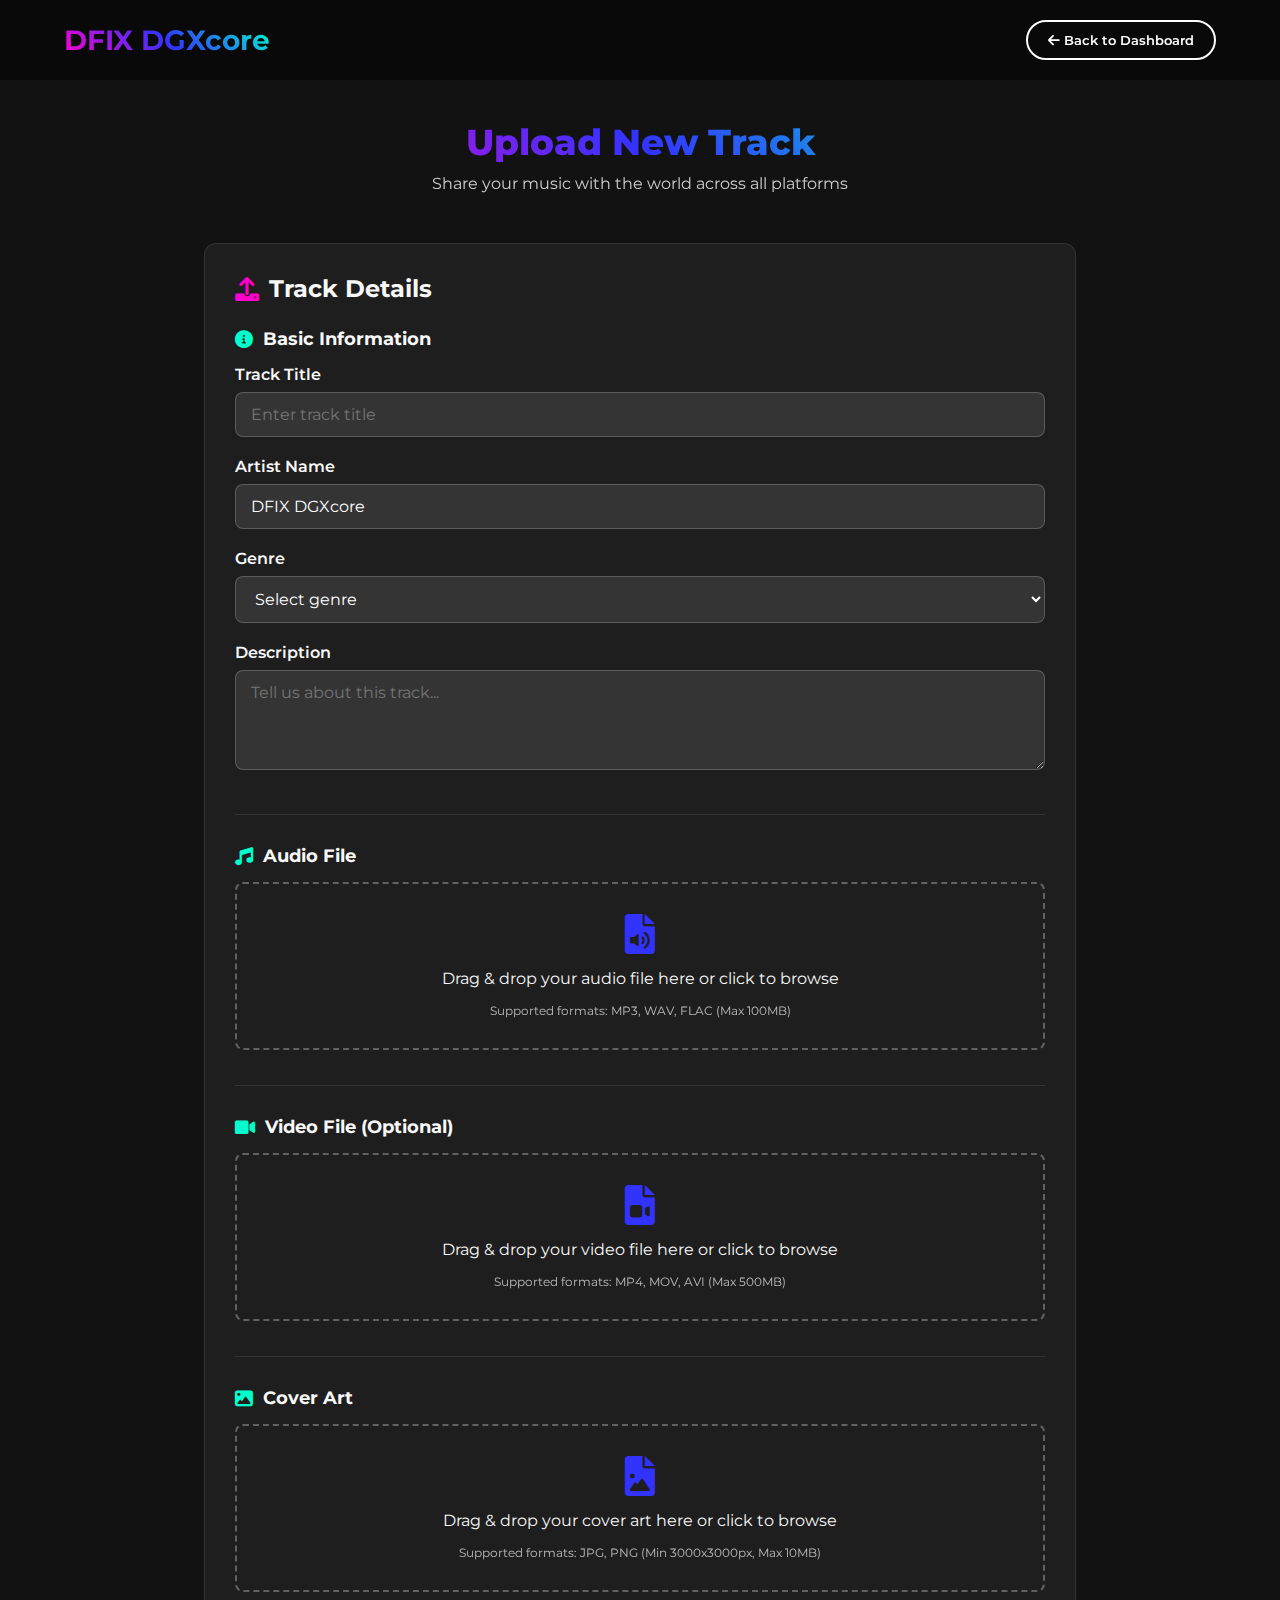
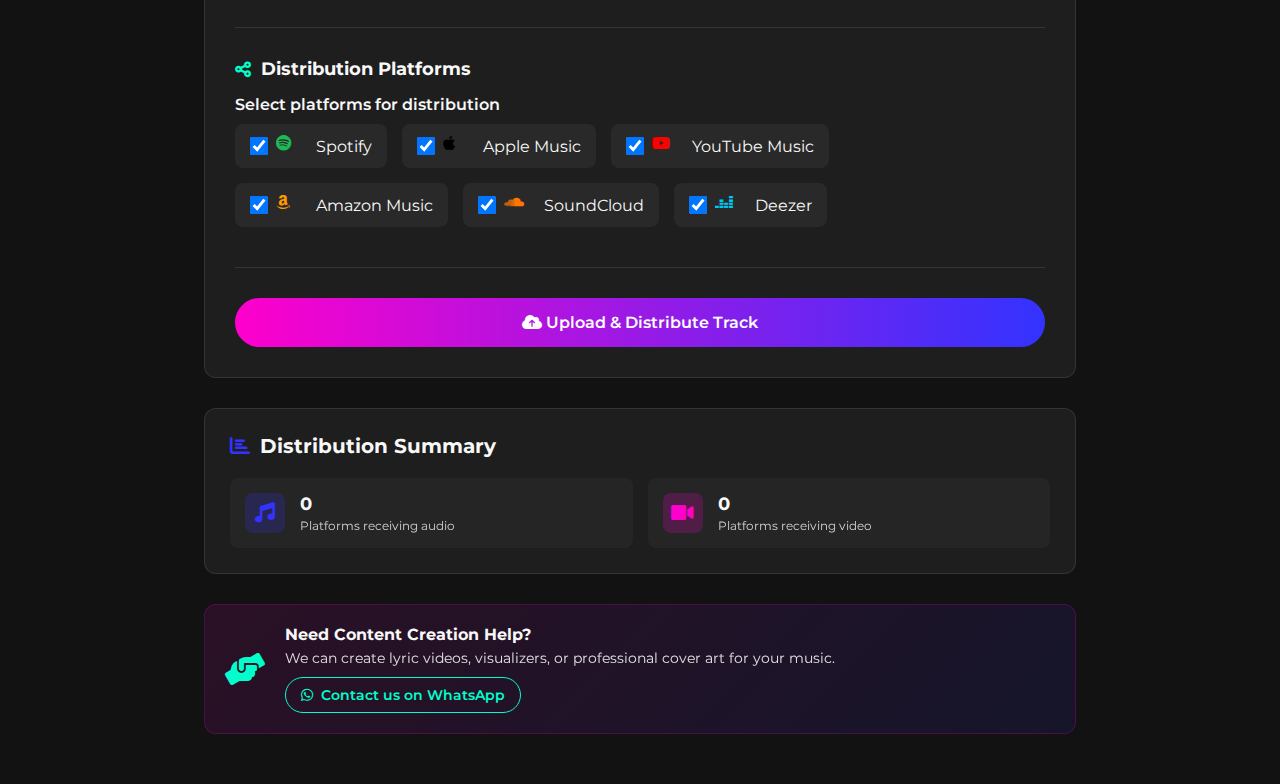
<file: Artist_dashed/artist_upload.html>
<!DOCTYPE html>
<html lang="en">
<head>
    <meta charset="UTF-8">
    <meta name="viewport" content="width=device-width, initial-scale=1.0">
    <title>DFIX DGXcore - Upload New Track</title>
    <style>
        /* ===== Global Styles ===== */
        :root {
            --primary: #ff00cc;
            --secondary: #3333ff;
            --accent: #00ffcc;
            --dark: #121212;
            --light: #f8f8f8;
        }
        
        * {
            margin: 0;
            padding: 0;
            box-sizing: border-box;
            font-family: 'Montserrat', sans-serif;
        }
        
        body {
            background-color: var(--dark);
            color: var(--light);
            overflow-x: hidden;
        }
        
        /* ===== Gradient Text ===== */
        .gradient-text {
            background: linear-gradient(45deg, var(--primary), var(--secondary), var(--accent));
            -webkit-background-clip: text;
            -webkit-text-fill-color: transparent;
            background-clip: text;
            color: transparent;
            font-weight: 800;
        }
        
        /* ===== Header/Navigation ===== */
        header {
            position: fixed;
            top: 0;
            width: 100%;
            padding: 20px 5%;
            display: flex;
            justify-content: space-between;
            align-items: center;
            z-index: 1000;
            backdrop-filter: blur(10px);
            background: rgba(0, 0, 0, 0.5);
        }
        
        .logo {
            font-size: 28px;
            font-weight: 700;
        }
        
        .back-btn {
            background: none;
            border: 2px solid white;
            color: white;
            padding: 10px 20px;
            border-radius: 50px;
            cursor: pointer;
            font-weight: 600;
            transition: all 0.3s;
        }
        
        .back-btn:hover {
            background: white;
            color: var(--dark);
        }
        
        /* ===== Dashboard Styles ===== */
        .dashboard-container {
            padding: 120px 5% 50px;
            max-width: 1000px;
            margin: 0 auto;
        }
        
        .dashboard-header {
            text-align: center;
            margin-bottom: 50px;
        }
        
        .dashboard-title {
            font-size: 36px;
            margin-bottom: 10px;
        }
        
        .dashboard-subtitle {
            opacity: 0.8;
            margin-bottom: 30px;
        }
        
        /* ===== Upload Form ===== */
        .upload-form {
            background: rgba(255, 255, 255, 0.05);
            border-radius: 12px;
            padding: 30px;
            border: 1px solid rgba(255, 255, 255, 0.1);
            margin-bottom: 30px;
        }
        
        .form-title {
            font-size: 24px;
            margin-bottom: 25px;
            display: flex;
            align-items: center;
        }
        
        .form-title i {
            margin-right: 10px;
            color: var(--primary);
        }
        
        .form-section {
            margin-bottom: 30px;
            padding-bottom: 20px;
            border-bottom: 1px solid rgba(255, 255, 255, 0.1);
        }
        
        .section-title {
            font-size: 18px;
            margin-bottom: 15px;
            display: flex;
            align-items: center;
        }
        
        .section-title i {
            margin-right: 10px;
            color: var(--accent);
        }
        
        .form-group {
            margin-bottom: 20px;
        }
        
        .form-label {
            display: block;
            margin-bottom: 8px;
            font-weight: 600;
        }
        
        .form-input, .form-textarea, .form-select {
            width: 100%;
            padding: 12px 15px;
            background: rgba(255, 255, 255, 0.1);
            border: 1px solid rgba(255, 255, 255, 0.2);
            border-radius: 8px;
            color: white;
            font-size: 16px;
        }
        .form-select{
            color: white;
        }
        .form-input:focus, .form-textarea:focus, .form-select:focus {
            outline: none;
            border-color: var(--accent);
        }
        
        .form-textarea {
            min-height: 100px;
            resize: vertical;
        }
        
        .upload-area {
            border: 2px dashed rgba(255, 255, 255, 0.3);
            border-radius: 8px;
            padding: 30px;
            text-align: center;
            cursor: pointer;
            transition: all 0.3s;
            margin-bottom: 15px;
        }
        
        .upload-area:hover {
            border-color: var(--primary);
            background: rgba(255, 0, 204, 0.05);
        }
        
        .upload-area i {
            font-size: 40px;
            margin-bottom: 15px;
            color: var(--secondary);
        }
        
        .upload-text {
            margin-bottom: 15px;
        }
        
        .upload-hint {
            font-size: 12px;
            opacity: 0.7;
        }
        
        .file-info {
            display: flex;
            align-items: center;
            background: rgba(255, 255, 255, 0.05);
            border-radius: 8px;
            padding: 10px 15px;
            margin-top: 10px;
        }
        
        .file-info i {
            margin-right: 10px;
            color: var(--accent);
        }
        
        .file-details {
            flex-grow: 1;
        }
        
        .file-name {
            font-weight: 600;
            margin-bottom: 3px;
        }
        
        .file-size {
            font-size: 12px;
            opacity: 0.7;
        }
        
        .file-remove {
            color: #ff3366;
            cursor: pointer;
            padding: 5px;
        }
        
        .checkbox-group {
            display: flex;
            flex-wrap: wrap;
            gap: 15px;
            margin-top: 10px;
        }
        
        .checkbox-item {
            display: flex;
            align-items: center;
            gap: 8px;
            background: rgba(255, 255, 255, 0.05);
            padding: 10px 15px;
            border-radius: 8px;
            transition: all 0.3s;
        }
        
        .checkbox-item:hover {
            background: rgba(255, 255, 255, 0.1);
        }
        
        .checkbox-item input {
            width: 18px;
            height: 18px;
        }
        
        .platform-icon {
            width: 24px;
            height: 24px;
            margin-right: 8px;
            border-radius: 4px;
            overflow: hidden;
        }
        
        .form-submit {
            background: linear-gradient(90deg, var(--primary), var(--secondary));
            color: white;
            border: none;
            padding: 15px 30px;
            border-radius: 50px;
            cursor: pointer;
            font-weight: 600;
            font-size: 16px;
            transition: all 0.3s;
            display: block;
            width: 100%;
            margin-top: 30px;
        }
        
        .form-submit:hover {
            transform: translateY(-3px);
            box-shadow: 0 6px 25px rgba(255, 0, 204, 0.5);
        }
        
        /* Platform Stats */
        .platform-stats {
            background: rgba(255, 255, 255, 0.05);
            border-radius: 12px;
            padding: 25px;
            border: 1px solid rgba(255, 255, 255, 0.1);
        }
        
        .stats-title {
            font-size: 20px;
            margin-bottom: 20px;
            display: flex;
            align-items: center;
        }
        
        .stats-title i {
            margin-right: 10px;
            color: var(--secondary);
        }
        
        .stats-grid {
            display: grid;
            grid-template-columns: repeat(2, 1fr);
            gap: 15px;
        }
        
        .stat-item {
            display: flex;
            align-items: center;
            background: rgba(255, 255, 255, 0.03);
            padding: 15px;
            border-radius: 8px;
        }
        
        .stat-icon {
            width: 40px;
            height: 40px;
            border-radius: 8px;
            display: flex;
            align-items: center;
            justify-content: center;
            margin-right: 15px;
            font-size: 20px;
        }
        
        .audio-icon {
            background: rgba(51, 51, 255, 0.2);
            color: var(--secondary);
        }
        
        .video-icon {
            background: rgba(255, 0, 204, 0.2);
            color: var(--primary);
        }
        
        .stat-details {
            flex-grow: 1;
        }
        
        .stat-value {
            font-size: 18px;
            font-weight: 700;
            margin-bottom: 3px;
        }
        
        .stat-label {
            font-size: 12px;
            opacity: 0.8;
        }
        
        /* Service Promotion */
        .service-promo {
            background: linear-gradient(135deg, rgba(255, 0, 204, 0.1), rgba(51, 51, 255, 0.1));
            border-radius: 12px;
            padding: 20px;
            margin-top: 30px;
            border: 1px solid rgba(255, 0, 204, 0.2);
            display: flex;
            align-items: center;
        }
        
        .promo-icon {
            font-size: 32px;
            margin-right: 20px;
            color: var(--accent);
        }
        
        .promo-content {
            flex-grow: 1;
        }
        
        .promo-title {
            font-weight: 700;
            margin-bottom: 5px;
        }
        
        .promo-text {
            font-size: 14px;
            opacity: 0.9;
            margin-bottom: 10px;
        }
        
        .promo-button {
            background: transparent;
            color: var(--accent);
            border: 1px solid var(--accent);
            padding: 8px 15px;
            border-radius: 20px;
            font-size: 14px;
            font-weight: 600;
            cursor: pointer;
            transition: all 0.3s;
            display: inline-flex;
            align-items: center;
            gap: 8px;
            text-decoration: none;
        }
        
        .promo-button:hover {
            background: rgba(0, 255, 204, 0.1);
        }
        
        /* Toast Notification */
        .toast {
            position: fixed;
            bottom: 30px;
            right: 30px;
            background: linear-gradient(90deg, var(--primary), var(--secondary));
            color: white;
            padding: 15px 25px;
            border-radius: 8px;
            box-shadow: 0 5px 15px rgba(0, 0, 0, 0.2);
            z-index: 1000;
            display: flex;
            align-items: center;
            gap: 10px;
            transform: translateY(100px);
            opacity: 0;
            transition: all 0.5s;
        }
        
        .toast.show {
            transform: translateY(0);
            opacity: 1;
        }
        
        .toast i {
            font-size: 20px;
        }
        
        /* Responsive Design */
        @media (max-width: 768px) {
            .stats-grid {
                grid-template-columns: 1fr;
            }
            
            .service-promo {
                flex-direction: column;
                text-align: center;
            }
            
            .promo-icon {
                margin-right: 0;
                margin-bottom: 15px;
            }
        }
    </style>
    <link href="https://fonts.googleapis.com/css2?family=Montserrat:wght@400;500;600;700;800&display=swap" rel="stylesheet">
    <link rel="stylesheet" href="https://cdnjs.cloudflare.com/ajax/libs/font-awesome/6.0.0-beta3/css/all.min.css">
</head>
<body>
    <!-- Header -->
    <header>
        <div class="logo gradient-text">DFIX DGXcore</div>
        <button class="back-btn" onclick="goBack()">
            <i class="fas fa-arrow-left"></i> Back to Dashboard
        </button>
    </header>
    
    <!-- Dashboard Content -->
    <div class="dashboard-container">
        <div class="dashboard-header">
            <h1 class="dashboard-title gradient-text">Upload New Track</h1>
            <p class="dashboard-subtitle">Share your music with the world across all platforms</p>
        </div>
        
        <!-- Upload Form -->
        <div class="upload-form">
            <h2 class="form-title"><i class="fas fa-upload"></i> Track Details</h2>
            
            <div class="form-section">
                <h3 class="section-title"><i class="fas fa-info-circle"></i> Basic Information</h3>
                
                <div class="form-group">
                    <label class="form-label">Track Title</label>
                    <input type="text" class="form-input" placeholder="Enter track title">
                </div>
                
                <div class="form-group">
                    <label class="form-label">Artist Name</label>
                    <input type="text" class="form-input" value="DFIX DGXcore" disabled>
                </div>
                
                <div class="form-group">
                    <label class="form-label">Genre</label>
                    <select class="form-select">
                        <option value="">  Select genre</option>
                        <option value="electronic"  style="color: black;">Electronic</option>
                        <option value="hiphop"   style="color: black;">Hip Hop</option>
                        <option value="pop"  style="color: black;">Pop</option>
                        <option value="rock"  style="color: black;">Rock</option>
                        <option value="r&b"  style="color: black;">R&B</option>
                        <option value="dance"   style="color: black;">Dance</option>
                        <option value="reggae"  style="color: black;">Reggae</option>
                        <option value="other"   style="color: black;">Other</option>
                    </select>
                </div>
                
                <div class="form-group">
                    <label class="form-label">Description</label>
                    <textarea class="form-textarea" placeholder="Tell us about this track..."></textarea>
                </div>
            </div>
            
            <div class="form-section">
                <h3 class="section-title"><i class="fas fa-music"></i> Audio File</h3>
                
                <div class="upload-area" id="audio-upload">
                    <i class="fas fa-file-audio"></i>
                    <div class="upload-text">Drag & drop your audio file here or click to browse</div>
                    <div class="upload-hint">Supported formats: MP3, WAV, FLAC (Max 100MB)</div>
                </div>
                
                <div id="audio-file-info" style="display: none;">
                    <div class="file-info">
                        <i class="fas fa-file-audio"></i>
                        <div class="file-details">
                            <div class="file-name">neon_dreams_final_mix.mp3</div>
                            <div class="file-size">24.5 MB</div>
                        </div>
                        <div class="file-remove" onclick="removeFile('audio')">
                            <i class="fas fa-times"></i>
                        </div>
                    </div>
                </div>
            </div>
            
            <div class="form-section">
                <h3 class="section-title"><i class="fas fa-video"></i> Video File (Optional)</h3>
                
                <div class="upload-area" id="video-upload">
                    <i class="fas fa-file-video"></i>
                    <div class="upload-text">Drag & drop your video file here or click to browse</div>
                    <div class="upload-hint">Supported formats: MP4, MOV, AVI (Max 500MB)</div>
                </div>
                
                <div id="video-file-info" style="display: none;">
                    <div class="file-info">
                        <i class="fas fa-file-video"></i>
                        <div class="file-details">
                            <div class="file-name">neon_dreams_music_video.mp4</div>
                            <div class="file-size">178.2 MB</div>
                        </div>
                        <div class="file-remove" onclick="removeFile('video')">
                            <i class="fas fa-times"></i>
                        </div>
                    </div>
                </div>
            </div>
            
            <div class="form-section">
                <h3 class="section-title"><i class="fas fa-image"></i> Cover Art</h3>
                
                <div class="upload-area" id="cover-upload">
                    <i class="fas fa-file-image"></i>
                    <div class="upload-text">Drag & drop your cover art here or click to browse</div>
                    <div class="upload-hint">Supported formats: JPG, PNG (Min 3000x3000px, Max 10MB)</div>
                </div>
                
                <div id="cover-file-info" style="display: none;">
                    <div class="file-info">
                        <i class="fas fa-file-image"></i>
                        <div class="file-details">
                            <div class="file-name">neon_dreams_cover.jpg</div>
                            <div class="file-size">4.7 MB</div>
                        </div>
                        <div class="file-remove" onclick="removeFile('cover')">
                            <i class="fas fa-times"></i>
                        </div>
                    </div>
                </div>
            </div>
            
            <div class="form-section">
                <h3 class="section-title"><i class="fas fa-share-alt"></i> Distribution Platforms</h3>
                
                <div class="form-group">
                    <label class="form-label">Select platforms for distribution</label>
                    <div class="checkbox-group">
                        <div class="checkbox-item">
                            <input type="checkbox" id="platform-spotify" checked>
                            <span class="platform-icon">
                                <i class="fab fa-spotify" style="color: #1DB954;"></i>
                            </span>
                            <label for="platform-spotify">Spotify</label>
                        </div>
                        <div class="checkbox-item">
                            <input type="checkbox" id="platform-apple" checked>
                            <span class="platform-icon">
                                <i class="fab fa-apple" style="color: #000;"></i>
                            </span>
                            <label for="platform-apple">Apple Music</label>
                        </div>
                        <div class="checkbox-item">
                            <input type="checkbox" id="platform-youtube" checked>
                            <span class="platform-icon">
                                <i class="fab fa-youtube" style="color: #FF0000;"></i>
                            </span>
                            <label for="platform-youtube">YouTube Music</label>
                        </div>
                        <div class="checkbox-item">
                            <input type="checkbox" id="platform-amazon" checked>
                            <span class="platform-icon">
                                <i class="fab fa-amazon" style="color: #FF9900;"></i>
                            </span>
                            <label for="platform-amazon">Amazon Music</label>
                        </div>
                        <div class="checkbox-item">
                            <input type="checkbox" id="platform-soundcloud" checked>
                            <span class="platform-icon">
                                <i class="fab fa-soundcloud" style="color: #FF7700;"></i>
                            </span>
                            <label for="platform-soundcloud">SoundCloud</label>
                        </div>
                        <div class="checkbox-item">
                            <input type="checkbox" id="platform-deezer" checked>
                            <span class="platform-icon">
                                <i class="fab fa-deezer" style="color: #00C7F2;"></i>
                            </span>
                            <label for="platform-deezer">Deezer</label>
                        </div>
                    </div>
                </div>
            </div>
            
            <button class="form-submit" onclick="uploadTrack()">
                <i class="fas fa-cloud-upload-alt"></i> Upload & Distribute Track
            </button>
        </div>
        
        <!-- Platform Stats -->
        <div class="platform-stats">
            <h2 class="stats-title"><i class="fas fa-chart-bar"></i> Distribution Summary</h2>
            
            <div class="stats-grid">
                <div class="stat-item">
                    <div class="stat-icon audio-icon">
                        <i class="fas fa-music"></i>
                    </div>
                    <div class="stat-details">
                        <div class="stat-value" id="audio-platforms">6</div>
                        <div class="stat-label">Platforms receiving audio</div>
                    </div>
                </div>
                
                <div class="stat-item">
                    <div class="stat-icon video-icon">
                        <i class="fas fa-video"></i>
                    </div>
                    <div class="stat-details">
                        <div class="stat-value" id="video-platforms">3</div>
                        <div class="stat-label">Platforms receiving video</div>
                    </div>
                </div>
            </div>
        </div>
        
        <!-- Service Promotion -->
        <div class="service-promo">
            <div class="promo-icon">
                <i class="fas fa-hands-helping"></i>
            </div>
            <div class="promo-content">
                <div class="promo-title">Need Content Creation Help?</div>
                <div class="promo-text">We can create lyric videos, visualizers, or professional cover art for your music.</div>
                <a href="https://wa.me/1234567890?text=Hi%20DFIX%20DGXcore%20team,%20I%20need%20help%20with%20content%20creation" class="promo-button" target="_blank">
                    <i class="fab fa-whatsapp"></i> Contact us on WhatsApp
                </a>
            </div>
        </div>
    </div>
    
    <!-- Toast Notification -->
    <div class="toast" id="toast">
        <i class="fas fa-check-circle"></i>
        <span id="toast-message">Track uploaded successfully!</span>
    </div>

    <script>
        function goBack() {
            window.history.back();
        }
        
        // File upload simulation
        const uploadAreas = document.querySelectorAll('.upload-area');
        
        uploadAreas.forEach(area => {
            area.addEventListener('click', function() {
                const type = this.id.split('-')[0];
                simulateFileUpload(type);
            });
        });
        
        function simulateFileUpload(type) {
            const fileInfo = document.getElementById(`${type}-file-info`);
            fileInfo.style.display = 'block';
            
            // Update platform counts
            updatePlatformStats();
        }
        
        function removeFile(type) {
            const fileInfo = document.getElementById(`${type}-file-info`);
            fileInfo.style.display = 'none';
            
            // Update platform counts
            updatePlatformStats();
        }
        
        function updatePlatformStats() {
            const audioUploaded = document.getElementById('audio-file-info').style.display !== 'none';
            const videoUploaded = document.getElementById('video-file-info').style.display !== 'none';
            const coverUploaded = document.getElementById('cover-file-info').style.display !== 'none';
            
            const audioPlatforms = document.getElementById('audio-platforms');
            const videoPlatforms = document.getElementById('video-platforms');
            
            if (audioUploaded && coverUploaded) {
                audioPlatforms.textContent = '6';
            } else {
                audioPlatforms.textContent = '0';
            }
            
            if (videoUploaded) {
                videoPlatforms.textContent = '3';
            } else {
                videoPlatforms.textContent = '0';
            }
        }
        
        // Platform selection
        const platformCheckboxes = document.querySelectorAll('input[type="checkbox"]');
        platformCheckboxes.forEach(checkbox => {
            checkbox.addEventListener('change', function() {
                updatePlatformStats();
            });
        });
        
        // Upload track
        function uploadTrack() {
            const audioUploaded = document.getElementById('audio-file-info').style.display !== 'none';
            const coverUploaded = document.getElementById('cover-file-info').style.display !== 'none';
            
            if (!audioUploaded) {
                showToast('Please upload an audio file');
                return;
            }
            
            if (!coverUploaded) {
                showToast('Please upload cover art');
                return;
            }
            
            showToast('Track uploaded successfully! Distributing to platforms...');
        }
        
        // Toast notification
        function showToast(message) {
            const toast = document.getElementById('toast');
            const toastMessage = document.getElementById('toast-message');
            
            toastMessage.textContent = message;
            toast.classList.add('show');
            
            setTimeout(() => {
                toast.classList.remove('show');
            }, 3000);
        }
        
        // Initialize
        updatePlatformStats();
    </script>
</body>
</html>
</file>
